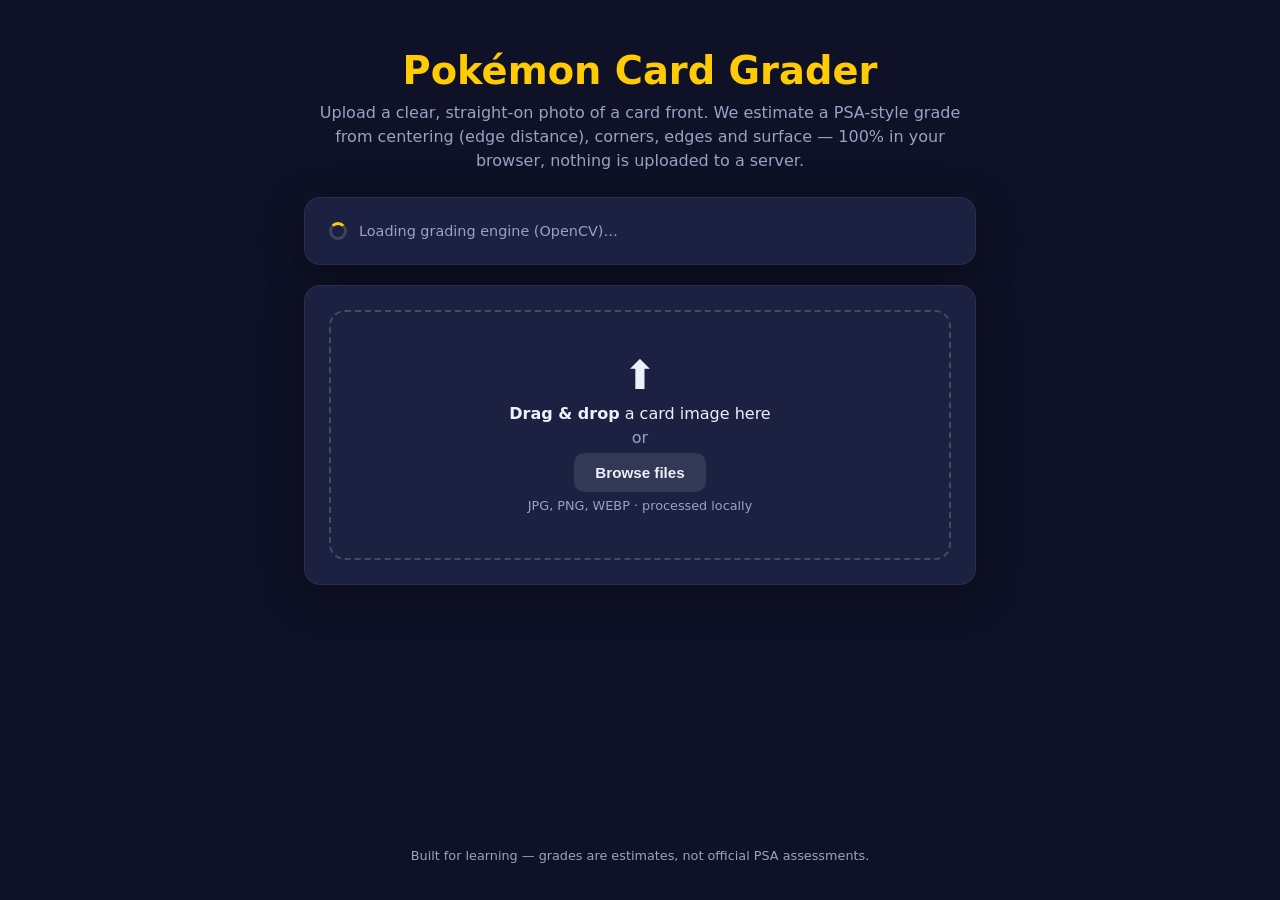
<file: index.html>
<!DOCTYPE html>
<html lang="en">
<head>
  <meta charset="UTF-8" />
  <meta name="viewport" content="width=device-width, initial-scale=1.0" />
  <title>Pokémon Card Grader</title>
  <link rel="stylesheet" href="./static/style.css" />
</head>
<body>
  <header class="hero">
    <h1>Pokémon Card Grader</h1>
    <p>Upload a clear, straight-on photo of a card front. We estimate a PSA-style
       grade from centering (edge distance), corners, edges and surface —
       100% in your browser, nothing is uploaded to a server.</p>
  </header>

  <main>
    <section id="engine-status" class="card engine-status">
      <span class="spinner small-spinner"></span>
      <span>Loading grading engine (OpenCV)…</span>
    </section>

    <section id="uploader" class="card">
      <div id="dropzone" class="dropzone">
        <input type="file" id="fileInput" accept="image/*" hidden />
        <div class="dropzone-inner">
          <div class="upload-icon">⬆️</div>
          <p><strong>Drag &amp; drop</strong> a card image here</p>
          <p class="muted">or</p>
          <button type="button" id="browseBtn" class="btn">Browse files</button>
          <p class="muted small">JPG, PNG, WEBP &middot; processed locally</p>
        </div>
      </div>

      <div id="preview" class="preview hidden">
        <img id="previewImg" alt="Card preview" />
        <div class="preview-actions">
          <button type="button" id="gradeBtn" class="btn primary">Grade this card</button>
          <button type="button" id="resetBtn" class="btn ghost">Choose another</button>
        </div>
      </div>
    </section>

    <section id="loading" class="card hidden">
      <div class="spinner"></div>
      <p>Analyzing card…</p>
    </section>

    <section id="error" class="card error hidden"></section>

    <section id="results" class="card hidden">
      <div class="grade-headline">
        <div class="grade-badge">
          <span id="overallGrade">–</span>
        </div>
        <div class="grade-meta">
          <h2 id="gradeLabel">–</h2>
          <p id="gradeNote" class="muted"></p>
        </div>
      </div>

      <div class="subgrades">
        <div class="subgrade" id="sg-centering">
          <div class="sg-head"><span>Centering</span><span class="sg-grade"></span></div>
          <div class="sg-detail"></div>
          <div class="sg-extra"></div>
        </div>
        <div class="subgrade" id="sg-corners">
          <div class="sg-head"><span>Corners</span><span class="sg-grade"></span></div>
          <div class="sg-detail"></div>
        </div>
        <div class="subgrade" id="sg-edges">
          <div class="sg-head"><span>Edges</span><span class="sg-grade"></span></div>
          <div class="sg-detail"></div>
        </div>
        <div class="subgrade" id="sg-surface">
          <div class="sg-head"><span>Surface</span><span class="sg-grade"></span></div>
          <div class="sg-detail"></div>
        </div>
      </div>

      <p class="disclaimer">
        This is an automated estimate for fun and reference only. Centering is
        measured from the image; corners, edges and surface are heuristic
        estimates. It is not affiliated with or a substitute for PSA grading.
      </p>
    </section>
  </main>

  <footer>
    <p>Built for learning — grades are estimates, not official PSA assessments.</p>
  </footer>

  <!-- Normalise the various OpenCV.js init styles into one "opencv-loaded" event. -->
  <script>
    function signalCvReady() {
      if (window.__cvReady) return;
      if (window.cv && window.cv.Mat) {
        window.__cvReady = true;
        document.dispatchEvent(new Event("opencv-loaded"));
      }
    }
    function signalCvError() {
      document.dispatchEvent(new Event("opencv-error"));
    }
    // Called when the opencv.js <script> finishes downloading. The runtime may
    // still be initialising; handle the Emscripten, Promise and ready styles.
    function onOpenCvReady() {
      try {
        if (typeof cv === "undefined") { return; }
        if (typeof cv.then === "function") {
          cv.then((resolved) => { window.cv = resolved; signalCvReady(); });
        } else if (cv.Mat) {
          signalCvReady();
        } else {
          cv["onRuntimeInitialized"] = signalCvReady;
        }
      } catch (e) {
        /* the poll in grader.js is the safety net */
      }
    }
  </script>
  <script async src="https://docs.opencv.org/4.x/opencv.js"
          onload="onOpenCvReady()" onerror="signalCvError()"></script>
  <script src="./static/grader.js"></script>
  <script src="./static/script.js"></script>
</body>
</html>
</file>
<file: static/style.css>
:root {
  --bg: #0f1226;
  --bg-soft: #1a1f3d;
  --card: #1c2142;
  --accent: #ffcb05;   /* Pokémon yellow */
  --accent-2: #3b6dff; /* Pokémon blue */
  --text: #eef0fb;
  --muted: #9aa1c4;
  --good: #3fb950;
  --mid: #d6a700;
  --bad: #e5534b;
  --radius: 16px;
}

* { box-sizing: border-box; }

body {
  margin: 0;
  font-family: "Segoe UI", system-ui, -apple-system, sans-serif;
  background: var(--bg);
  color: var(--text);
  min-height: 100vh;
  display: flex;
  flex-direction: column;
}

.hero {
  text-align: center;
  padding: 3rem 1.5rem 1.5rem;
  max-width: 720px;
  margin: 0 auto;
}
.hero h1 {
  font-size: 2.4rem;
  margin: 0 0 .5rem;
  color: var(--accent);
}
.hero p { color: var(--muted); line-height: 1.5; margin: 0; }

main {
  width: 100%;
  max-width: 720px;
  margin: 0 auto;
  padding: 0 1.5rem 3rem;
  flex: 1;
}

.card {
  background: var(--card);
  border: 1px solid rgba(255, 255, 255, 0.06);
  border-radius: var(--radius);
  padding: 1.5rem;
  margin-bottom: 1.25rem;
  box-shadow: 0 10px 40px rgba(0, 0, 0, 0.35);
}

.hidden { display: none !important; }
.muted { color: var(--muted); }
.small { font-size: .8rem; }

/* Dropzone */
.dropzone {
  border: 2px dashed rgba(255, 255, 255, 0.18);
  border-radius: var(--radius);
  padding: 2.5rem 1rem;
  text-align: center;
  transition: border-color .2s, background .2s;
  cursor: pointer;
}
.dropzone.dragover {
  border-color: var(--accent);
  background: rgba(255, 203, 5, 0.06);
}
.dropzone-inner p { margin: .35rem 0; }
.upload-icon { font-size: 2.5rem; }

/* Buttons */
.btn {
  border: none;
  border-radius: 10px;
  padding: .7rem 1.3rem;
  font-size: .95rem;
  font-weight: 600;
  cursor: pointer;
  background: rgba(255, 255, 255, 0.1);
  color: var(--text);
  transition: transform .08s, background .2s;
}
.btn:hover { transform: translateY(-1px); }
.btn.primary { background: var(--accent); color: #1a1a1a; }
.btn.ghost { background: transparent; border: 1px solid rgba(255,255,255,0.2); }

/* Preview */
.preview { text-align: center; }
.preview img {
  max-width: 100%;
  max-height: 420px;
  border-radius: 12px;
  margin-bottom: 1rem;
  box-shadow: 0 8px 30px rgba(0,0,0,.4);
}
.preview-actions { display: flex; gap: .75rem; justify-content: center; flex-wrap: wrap; }

/* Spinner */
.spinner {
  width: 44px; height: 44px;
  border: 4px solid rgba(255,255,255,0.15);
  border-top-color: var(--accent);
  border-radius: 50%;
  margin: 0 auto 1rem;
  animation: spin 0.9s linear infinite;
}
@keyframes spin { to { transform: rotate(360deg); } }
#loading { text-align: center; }

/* Engine status banner */
.engine-status {
  display: flex;
  align-items: center;
  gap: .75rem;
  color: var(--muted);
  font-size: .9rem;
}
.small-spinner {
  width: 18px; height: 18px;
  border-width: 3px;
  margin: 0;
}

/* Error */
.card.error { border-color: var(--bad); color: #ffd7d4; }

/* Results */
.grade-headline { display: flex; align-items: center; gap: 1.25rem; margin-bottom: 1.5rem; }
.grade-badge {
  flex: 0 0 auto;
  width: 96px; height: 96px;
  border-radius: 50%;
  display: grid; place-items: center;
  font-size: 2.6rem; font-weight: 800;
  background: var(--accent);
  color: #12152e;
  box-shadow: 0 8px 24px rgba(0,0,0,.4);
}
.grade-meta h2 { margin: 0 0 .25rem; font-size: 1.6rem; }

.subgrades { display: grid; grid-template-columns: 1fr 1fr; gap: .9rem; }
.subgrade {
  background: rgba(255,255,255,0.04);
  border: 1px solid rgba(255,255,255,0.06);
  border-radius: 12px;
  padding: 1rem;
}
.sg-head {
  display: flex; justify-content: space-between; align-items: center;
  font-weight: 700; margin-bottom: .4rem;
}
.sg-grade {
  font-size: 1.25rem;
  padding: .1rem .6rem;
  border-radius: 8px;
  background: rgba(255,255,255,0.08);
}
.sg-grade.good { color: var(--good); }
.sg-grade.mid  { color: var(--mid); }
.sg-grade.bad  { color: var(--bad); }
.sg-detail { color: var(--muted); font-size: .85rem; line-height: 1.4; }
.sg-extra { margin-top: .6rem; font-size: .85rem; }
.ratio-row { display: flex; justify-content: space-between; margin-top: .25rem; }
.ratio-row span:last-child { font-weight: 600; color: var(--text); }

.disclaimer {
  margin: 1.5rem 0 0;
  font-size: .78rem;
  color: var(--muted);
  line-height: 1.5;
  border-top: 1px solid rgba(255,255,255,0.08);
  padding-top: 1rem;
}

footer {
  text-align: center;
  padding: 1.5rem;
  color: var(--muted);
  font-size: .8rem;
}

@media (max-width: 520px) {
  .subgrades { grid-template-columns: 1fr; }
  .grade-headline { flex-direction: column; text-align: center; }
}
</file>
